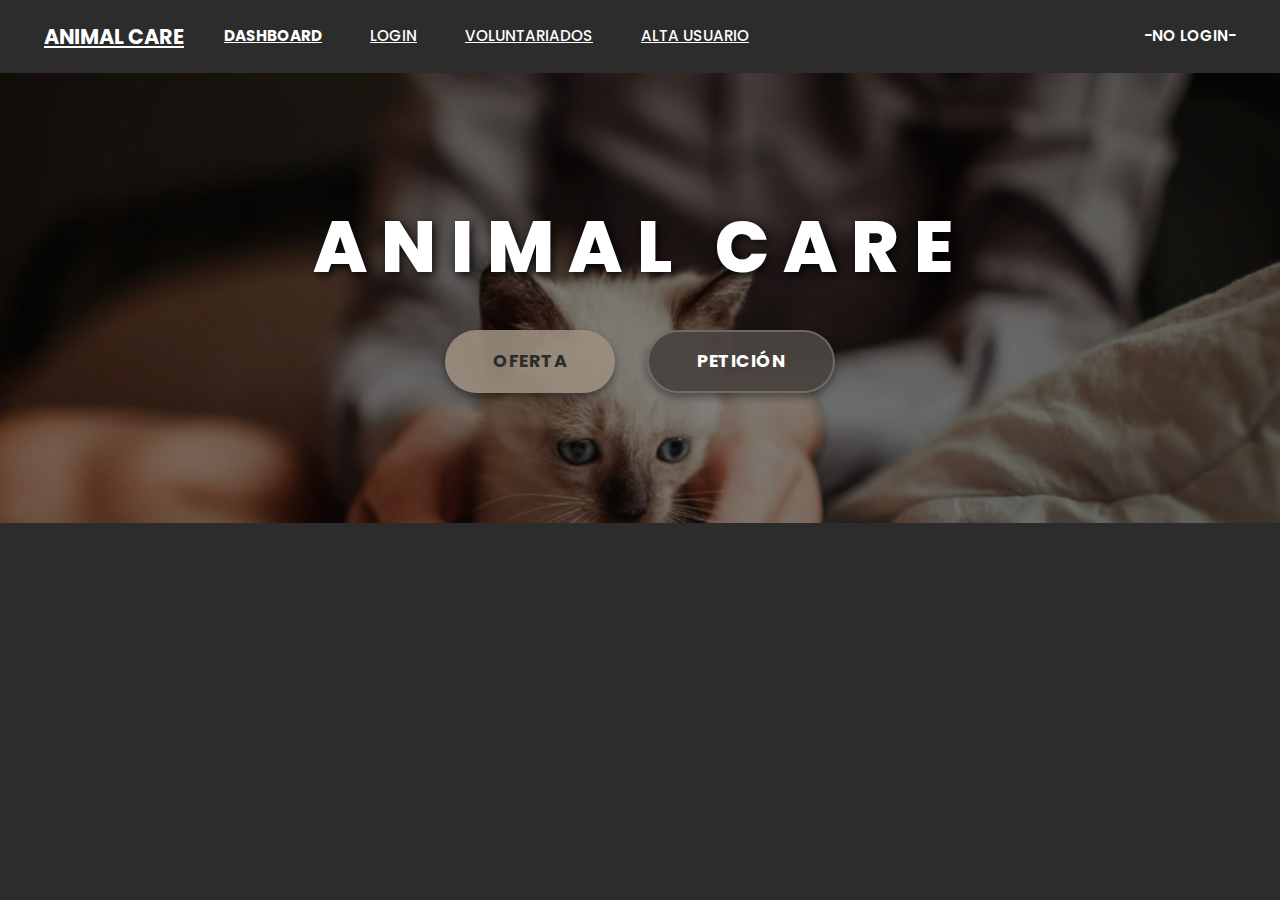
<file: index.html>
<!DOCTYPE html>
<html lang="es">
<head>
    <meta charset="UTF-8">
    <meta name="viewport" content="width=device-width, initial-scale=1.0">
    <title>Dashboard - Animal Care</title>

    <!-- Bootstrap CSS -->
    <link 
        href="https://cdn.jsdelivr.net/npm/bootstrap@5.3.0/dist/css/bootstrap.min.css" 
        rel="stylesheet"
    >

    <!-- Google Fonts - Poppins -->
    <link rel="preconnect" href="https://fonts.googleapis.com">
    <link rel="preconnect" href="https://fonts.gstatic.com" crossorigin>
    <link 
        href="https://fonts.googleapis.com/css2?family=Poppins:wght@300;400;500;600;700;800&display=swap" 
        rel="stylesheet"
    >

    <!-- CSS Común -->
    <link rel="stylesheet" href="css/common.css">
    
    <!-- CSS Específico del Dashboard -->
    <link rel="stylesheet" href="css/dashboard.css">
</head>
<body>

    <!-- Navbar -->
    <nav class="navbar navbar-expand-lg navbar-dark bg-dark">
        <div class="container-fluid">
            <a class="navbar-brand" href="index.html">ANIMAL CARE</a>
            <button class="navbar-toggler" type="button" data-bs-toggle="collapse" data-bs-target="#navbarNav" 
                    aria-controls="navbarNav" aria-expanded="false" aria-label="Toggle navigation">
                <span class="navbar-toggler-icon"></span>
            </button>
            <div class="collapse navbar-collapse" id="navbarNav">
                <ul class="navbar-nav me-auto">
                    <li class="nav-item">
                        <a class="nav-link active" href="index.html">DASHBOARD</a>
                    </li>
                    <li class="nav-item">
                        <a class="nav-link" href="pages/login.html">LOGIN</a>
                    </li>
                    <li class="nav-item">
                        <a class="nav-link" href="pages/voluntariados.html">VOLUNTARIADOS</a>
                    </li>
                    <li class="nav-item">
                        <a class="nav-link" href="pages/usuarios.html">ALTA USUARIO</a>
                    </li>
                </ul>
                <span class="navbar-text" id="userStatus">-NO LOGIN-</span>
            </div>
        </div>
    </nav>

    <!-- HERO SECTION CON IMAGEN DE FONDO -->
    <section class="hero-section">
        <div class="hero-overlay"></div>
        <div class="hero-content">
            <h1 class="hero-title">ANIMAL CARE</h1>
            
            <!-- BOTONES DE FILTRO -->
            <div class="filter-buttons">
                <button id="btnOferta" class="btn-filter btn-oferta" type="button">
                    OFERTA
                </button>
                <button id="btnPeticion" class="btn-filter btn-peticion" type="button">
                    PETICIÓN
                </button>
            </div>
        </div>
    </section>

    <!-- CONTENEDOR DE TARJETAS -->
    <main class="container my-4">
        <div id="gridVoluntariados" class="row g-4">
            <!-- Las tarjetas se generarán dinámicamente con JavaScript -->
        </div>
    </main>

    <!-- Bootstrap JS -->
    <script src="https://cdn.jsdelivr.net/npm/bootstrap@5.3.0/dist/js/bootstrap.bundle.min.js"></script>
    
    <!-- JavaScript como módulo -->
    <script type="module" src="js/dashboard.js"></script>

</body>
</html>

<!--  
    1. IA: Claude - Prompt: "Cómo crear una sección hero con imagen de fondo usando Bootstrap 5 y CSS, con overlay oscuro para mejorar legibilidad del texto"

    2. IA: Claude - Prompt: "Cómo crear botones de filtro personalizados con estados activo/inactivo usando JavaScript y clases CSS dinámicas"
    
    3. IA: Claude - Prompt: "Cómo crear un grid responsive con Bootstrap que muestre tarjetas en 3 columnas en desktop, 2 en tablet y 1 en móvil"
    
    4. IA: Claude - Prompt: "Cómo aplicar background-image en CSS con overlay semitransparente y posicionamiento fixed para efecto parallax"
    
    5. IA: Claude - Prompt: "Cómo filtrar un array de objetos en JavaScript por propiedad tipo y renderizar solo los elementos filtrados dinámicamente"
    
    6. IA: Claude - Prompt: "Cómo crear tarjetas con bordes de colores diferentes según una propiedad del objeto usando clases CSS condicionales en JavaScript"
-->
</file>
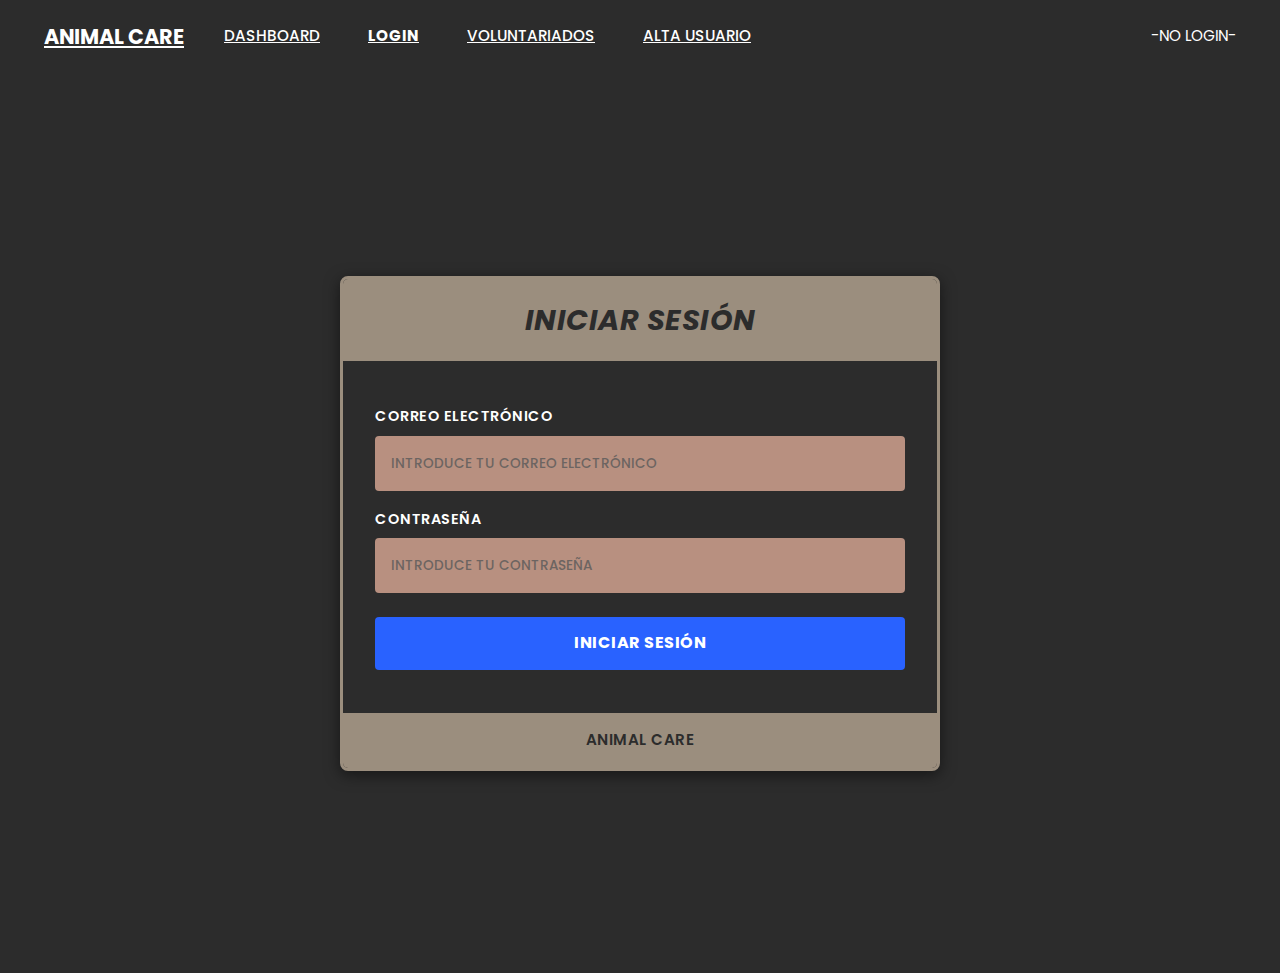
<file: pages/login.html>
<!DOCTYPE html>
<html lang="es">
<head>
    <meta charset="UTF-8">
    <meta name="viewport" content="width=device-width, initial-scale=1.0">
    <title>Login - Animal Care</title>

    <!-- Bootstrap CSS -->
    <link 
        href="https://cdn.jsdelivr.net/npm/bootstrap@5.3.0/dist/css/bootstrap.min.css" 
        rel="stylesheet"
    >

    <!-- Google Fonts - Poppins -->
    <link rel="preconnect" href="https://fonts.googleapis.com">
    <link rel="preconnect" href="https://fonts.gstatic.com" crossorigin>
    <link 
        href="https://fonts.googleapis.com/css2?family=Poppins:wght@300;400;500;600;700;800&display=swap" 
        rel="stylesheet"
    >

    <!-- CSS Común -->
    <link rel="stylesheet" href="../css/common.css">
    
    <!-- CSS Específico del Login -->
    <link rel="stylesheet" href="../css/login.css">
</head>
<body>

    <!-- Navbar -->
    <nav class="navbar navbar-expand-lg navbar-dark bg-dark">
        <div class="container-fluid">
            <a class="navbar-brand" href="../index.html">ANIMAL CARE</a>
            <button class="navbar-toggler" type="button" data-bs-toggle="collapse" data-bs-target="#navbarNav" 
                    aria-controls="navbarNav" aria-expanded="false" aria-label="Toggle navigation">
                <span class="navbar-toggler-icon"></span>
            </button>
            <div class="collapse navbar-collapse" id="navbarNav">
                <ul class="navbar-nav me-auto">
                    <li class="nav-item">
                        <a class="nav-link" href="../index.html">DASHBOARD</a>
                    </li>
                    <li class="nav-item">
                        <a class="nav-link active" href="../pages/login.html">LOGIN</a>
                    </li>
                    <li class="nav-item">
                        <a class="nav-link" href="../pages/voluntariados.html">VOLUNTARIADOS</a>
                    </li>
                    <li class="nav-item">
                        <a class="nav-link" href="../pages/usuarios.html">ALTA USUARIO</a>
                    </li>
                </ul>
                <span class="navbar-text" id="userStatus">-NO LOGIN-</span>
            </div>
        </div>
    </nav>

    <!-- CONTENEDOR PRINCIPAL -->
    <div class="container d-flex justify-content-center align-items-center min-vh-100">
        <div class="login-container">
            
            <!-- TÍTULO -->
            <div class="login-header">
                <h2 class="login-title">INICIAR SESIÓN</h2>
            </div>
            
            <!-- FORMULARIO -->
            <div class="login-body">
                <form id="formLogin">
                    
                    <div class="mb-3">
                        <label for="emailLogin" class="form-label">CORREO ELECTRÓNICO</label>
                        <input 
                            type="email" 
                            class="form-control" 
                            id="emailLogin" 
                            name="emailLogin"
                            placeholder="INTRODUCE TU CORREO ELECTRÓNICO"
                            required
                        >
                    </div>
                    
                    <div class="mb-4">
                        <label for="passwordLogin" class="form-label">CONTRASEÑA</label>
                        <input 
                            type="password" 
                            class="form-control" 
                            id="passwordLogin" 
                            name="passwordLogin"
                            placeholder="INTRODUCE TU CONTRASEÑA"
                            required
                        >
                    </div>
                    
                    <div class="text-center">
                        <button type="submit" class="btn btn-login">INICIAR SESIÓN</button>
                    </div>
                    
                    <!-- Mensaje de error -->
                    <div id="mensajeError" class="alert alert-danger mt-3 d-none" role="alert">
                        Usuario o contraseña incorrectos
                    </div>
                    
                </form>
            </div>
            
            <!-- FOOTER -->
            <div class="login-footer">
                <p class="mb-0">ANIMAL CARE</p>
            </div>
            
        </div>
    </div>

    <!-- Bootstrap JS -->
    <script src="https://cdn.jsdelivr.net/npm/bootstrap@5.3.0/dist/js/bootstrap.bundle.min.js"></script>
    
    <!-- JavaScript como módulo -->
    <script type="module" src="../js/login.js"></script>

</body>
</html>

<!--  
    1. IA: Claude - Prompt: "Cómo crear un formulario de login centrado verticalmente en la página usando Bootstrap 5 con flexbox"

    2. IA: Claude - Prompt: "Cómo validar un formulario de login con JavaScript verificando email y password contra un array de usuarios"
    
    3. IA: Claude - Prompt: "Cómo mostrar y ocultar mensajes de error en formularios usando clases de Bootstrap como d-none y alert"
    
    4. IA: Claude - Prompt: "Cómo guardar datos de sesión de usuario en localStorage para mantener el login entre páginas"
    
    5. IA: Claude - Prompt: "Cómo redirigir a otra página después de un login exitoso usando window.location.href en JavaScript"
-->
</file>
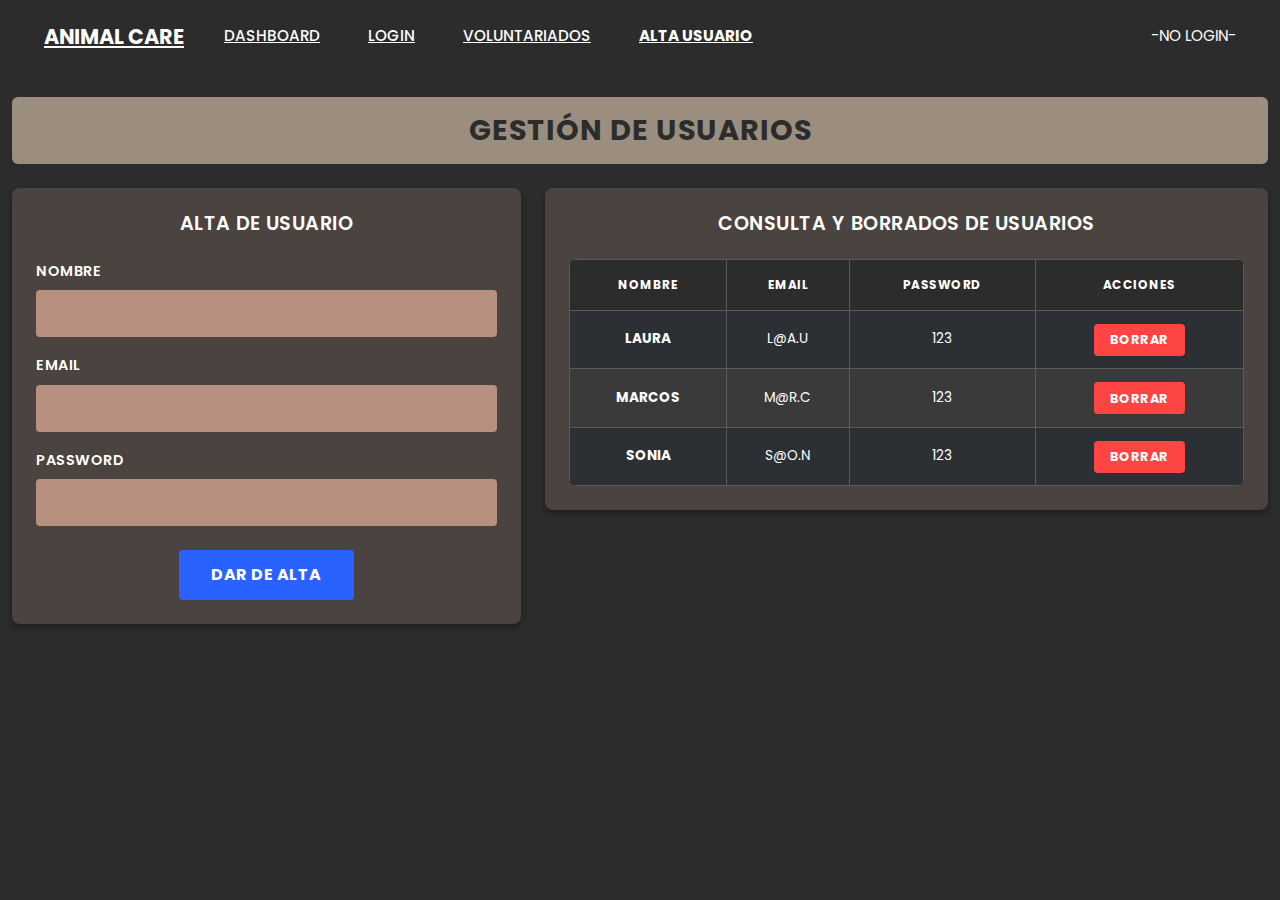
<file: pages/usuarios.html>
<!DOCTYPE html>
<html lang="es">
<head>
    <meta charset="UTF-8">
    <meta name="viewport" content="width=device-width, initial-scale=1.0">
    <title>Gestión de Usuarios - Animal Care</title>

    <!-- Bootstrap CSS -->
    <link 
        href="https://cdn.jsdelivr.net/npm/bootstrap@5.3.0/dist/css/bootstrap.min.css" 
        rel="stylesheet"
    >

    <!-- Google Fonts - Poppins -->
    <link rel="preconnect" href="https://fonts.googleapis.com">
    <link rel="preconnect" href="https://fonts.gstatic.com" crossorigin>
    <link 
        href="https://fonts.googleapis.com/css2?family=Poppins:wght@300;400;500;600;700;800&display=swap" 
        rel="stylesheet"
    >

    <!-- CSS Común -->
    <link rel="stylesheet" href="../css/common.css">
    
    <!-- CSS Específico de Usuarios -->
    <link rel="stylesheet" href="../css/usuarios.css">
</head>
<body>

    <!-- Navbar -->
    <nav class="navbar navbar-expand-lg navbar-dark bg-dark">
        <div class="container-fluid">
            <a class="navbar-brand" href="../index.html">ANIMAL CARE</a>
            <button class="navbar-toggler" type="button" data-bs-toggle="collapse" data-bs-target="#navbarNav" 
                    aria-controls="navbarNav" aria-expanded="false" aria-label="Toggle navigation">
                <span class="navbar-toggler-icon"></span>
            </button>
            <div class="collapse navbar-collapse" id="navbarNav">
                <ul class="navbar-nav me-auto">
                    <li class="nav-item">
                        <a class="nav-link" href="../index.html">DASHBOARD</a>
                    </li>
                    <li class="nav-item">
                        <a class="nav-link" href="login.html">LOGIN</a>
                    </li>
                    <li class="nav-item">
                        <a class="nav-link" href="voluntariados.html">VOLUNTARIADOS</a>
                    </li>
                    <li class="nav-item">
                        <a class="nav-link active" href="usuarios.html">ALTA USUARIO</a>
                    </li>
                </ul>
                <span class="navbar-text" id="userStatus">-NO LOGIN-</span>
            </div>
        </div>
    </nav>

    <!-- CONTENIDO PRINCIPAL -->
    <div class="container my-4">
        
        <!-- TÍTULO PRINCIPAL -->
        <div class="text-center mb-4">
            <div class="bg-secondary bg-opacity-50 py-3 rounded">
                <h1 class="fw-bold text-uppercase mb-0">Gestión de Usuarios</h1>
            </div>
        </div>
        
        <div class="row">
            
            <!-- COLUMNA IZQUIERDA: FORMULARIO -->
            <div class="col-lg-5 mb-4">
                <div class="card text-white">
                    <div class="card-body">
                        <h3 class="card-title text-center mb-4">ALTA DE USUARIO</h3>
                        
                        <form id="formUsuario">
                            
                            <div class="mb-3">
                                <label for="nombre" class="form-label">NOMBRE</label>
                                <input type="text" class="form-control" 
                                    id="nombre" name="nombre" required>
                            </div>
                            
                            <div class="mb-3">
                                <label for="email" class="form-label">EMAIL</label>
                                <input type="email" class="form-control"
                                    id="email" name="email" required>
                            </div>
                            
                            <div class="mb-4">
                                <label for="password" class="form-label">PASSWORD</label>
                                <input type="password" class="form-control" 
                                    id="password" name="password" required>
                            </div>
                            
                            <div class="text-center">
                                <button type="submit" class="btn btn-primary">DAR DE ALTA</button>
                            </div>
                            
                        </form>
                    </div>
                </div>
            </div>

            <!-- COLUMNA DERECHA: TABLA -->
            <div class="col-lg-7">
                <div class="card text-white">
                    <div class="card-body">
                        <h3 class="card-title text-center mb-4">CONSULTA Y BORRADOS DE USUARIOS</h3>
                        
                        <div class="table-responsive">
                            <table class="table table-dark table-striped table-bordered">
                                <thead>
                                    <tr class="text-center">
                                        <th>NOMBRE</th>
                                        <th>EMAIL</th>
                                        <th>PASSWORD</th>
                                        <th>ACCIONES</th>
                                    </tr>
                                </thead>
                                <tbody id="tablaUsuarios">
                                    <!-- Las filas se generarán dinámicamente con JavaScript -->
                                </tbody>
                            </table>
                        </div>
                        
                    </div>
                </div>
            </div>

        </div>
    </div>

    <!-- Bootstrap JS -->
    <script src="https://cdn.jsdelivr.net/npm/bootstrap@5.3.0/dist/js/bootstrap.bundle.min.js"></script>
    
    <!-- JavaScript como módulo -->
    <script type="module" src="../js/usuarios.js"></script>

</body>
</html>

<!--  
    1. IA: Claude - Prompt: "Cómo crear una estructura HTML5 con Bootstrap 5 para un formulario de registro de usuarios con campos nombre, email y password"

    2. IA: Claude - Prompt: "Cómo crear un navbar de Bootstrap con fondo oscuro que tenga enlaces a diferentes páginas y muestre el estado de login a la derecha"
    
    3. IA: Claude - Prompt: "Cómo estructurar una página en dos columnas con Bootstrap, una para formulario y otra para tabla de datos"
    
    4. IA: Claude - Prompt: "Cómo crear una tabla responsive con Bootstrap que tenga encabezados personalizados y botones de acción en cada fila"
    
    5. IA: Claude - Prompt: "Cómo conectar un archivo JavaScript externo usando módulos ES6 para manejar la lógica de un formulario de usuarios"
    
    6. IA: Claude - Prompt: "Cómo organizar cards de Bootstrap con títulos centrados y formularios dentro para una interfaz de gestión de usuarios"
-->
</file>
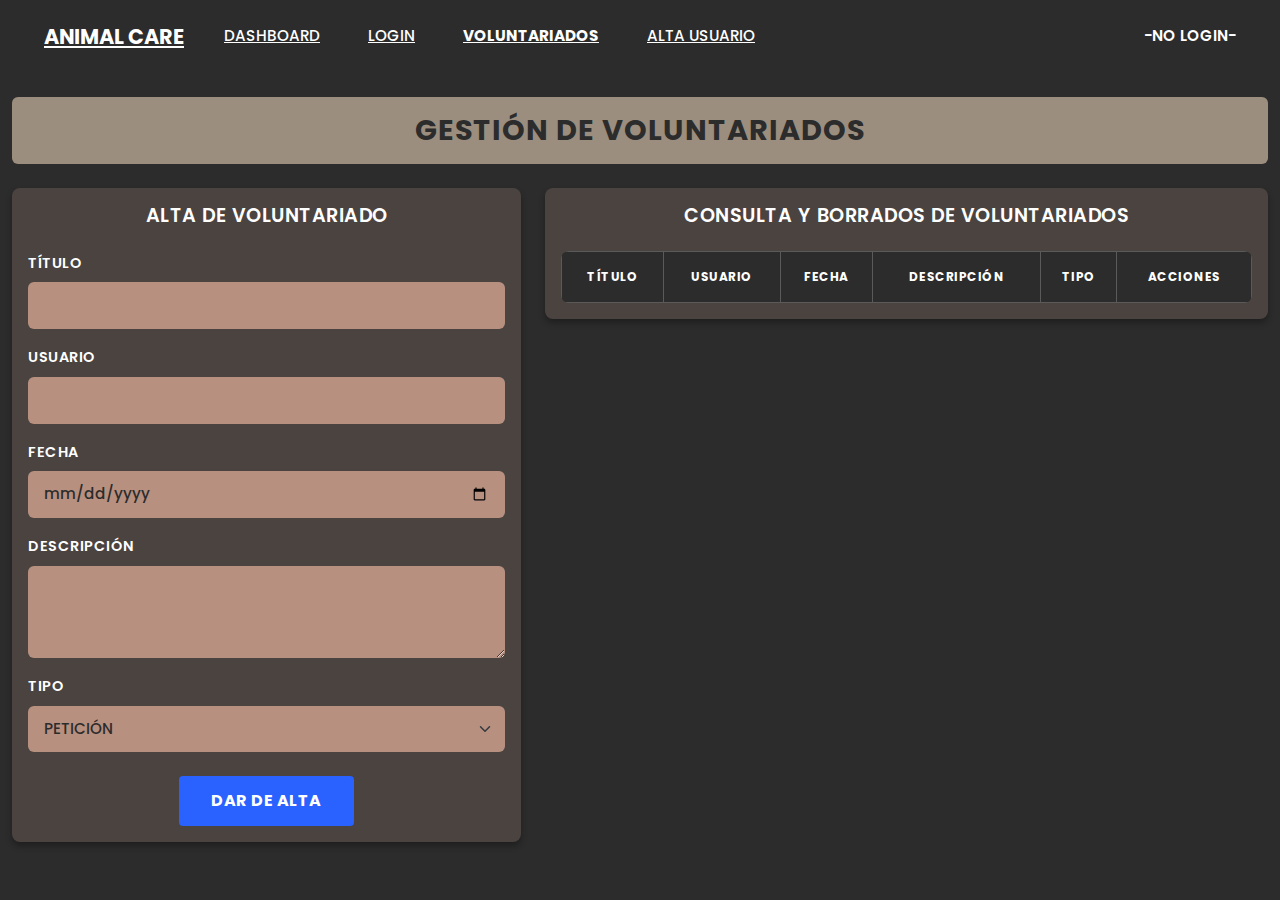
<file: pages/voluntariados.html>
<!DOCTYPE html>
<html lang="es">
<head>
    <meta charset="UTF-8">
    <meta name="viewport" content="width=device-width, initial-scale=1.0">
    <title>Gestión de Voluntariados</title>

    <!-- Bootstrap CSS -->
    <link 
        href="https://cdn.jsdelivr.net/npm/bootstrap@5.3.0/dist/css/bootstrap.min.css" 
        rel="stylesheet"
    >

    <!-- Google Fonts - Poppins -->
    <link rel="preconnect" href="https://fonts.googleapis.com">
    <link rel="preconnect" href="https://fonts.gstatic.com" crossorigin>
    <link 
        href="https://fonts.googleapis.com/css2?family=Poppins:wght@300;400;500;600;700&display=swap" 
        rel="stylesheet"
    >

    <!-- CSS Común -->
    <link rel="stylesheet" href="../css/common.css">
    
    <!-- CSS Específico de Voluntariados -->
    <link rel="stylesheet" href="../css/voluntariados.css">
</head>
<body>

    <!-- Navbar -->
    <nav class="navbar navbar-expand-lg navbar-dark bg-dark">
        <div class="container-fluid">
            <a class="navbar-brand" href="index.html">ANIMAL CARE</a>
            <button class="navbar-toggler" type="button" data-bs-toggle="collapse" data-bs-target="#navbarNav" 
                    aria-controls="navbarNav" aria-expanded="false" aria-label="Toggle navigation">
                <span class="navbar-toggler-icon"></span>
            </button>
            <div class="collapse navbar-collapse" id="navbarNav">
                <ul class="navbar-nav me-auto">
                    <li class="nav-item">
                        <a class="nav-link" href="../index.html">DASHBOARD</a>
                    </li>
                    <li class="nav-item">
                        <a class="nav-link" href="../pages/login.html">LOGIN</a>
                    </li>
                    <li class="nav-item">
                        <a class="nav-link active" href="../pages/voluntariados.html">VOLUNTARIADOS</a>
                    </li>
                    <li class="nav-item">
                        <a class="nav-link" href="../pages/usuarios.html">ALTA USUARIO</a>
                    </li>
                </ul>
                <span class="navbar-text" id="userStatus">-NO LOGIN-</span>
            </div>
        </div>
    </nav>

    <!-- CONTENIDO PRINCIPAL -->
    <div class="container my-4">
        
        <!-- TÍTULO PRINCIPAL -->
        <div class="text-center mb-4">
            <div class="bg-secondary bg-opacity-50 py-3 rounded">
                <h1 class="fw-bold text-uppercase mb-0">Gestión de Voluntariados</h1>
            </div>
        </div>
        
        <div class="row">
            
            <!-- COLUMNA IZQUIERDA: FORMULARIO -->
            <div class="col-lg-5 mb-4">
                <div class="card text-white">
                    <div class="card-body">
                        <h3 class="card-title text-center mb-4">ALTA DE VOLUNTARIADO</h3>
                        
                        <form id="formVoluntariado">
                            
                            <div class="mb-3">
                                <label for="titulo" class="form-label">TÍTULO</label>
                                <input type="text" class="form-control" 
                                    id="titulo" name="titulo" required>
                            </div>
                            
                            <div class="mb-3">
                                <label for="usuario" class="form-label">USUARIO</label>
                                <input type="text" class="form-control"
                                    id="usuario" name="usuario" required>
                            </div>
                            
                            <div class="mb-3">
                                <label for="fecha" class="form-label">FECHA</label>
                                <input type="date" class="form-control" 
                                    id="fecha" name="fecha" required>
                            </div>
                            
                            <div class="mb-3">
                                <label for="descripcion" class="form-label">DESCRIPCIÓN</label>
                                <textarea class="form-control" 
                                        id="descripcion" name="descripcion" rows="3" required></textarea>
                            </div>
                            
                            <div class="mb-4">
                                <label for="tipo" class="form-label">TIPO</label>
                                <select class="form-select" 
                                        id="tipo" name="tipo" required>
                                    <option value="peticion" selected>PETICIÓN</option>
                                    <option value="oferta">OFERTA</option>
                                </select>
                            </div>
                            
                            <div class="text-center">
                                <button type="submit" class="btn btn-primary">DAR DE ALTA</button>
                            </div>
                            
                        </form>
                    </div>
                </div>
            </div>

            <div class="col-lg-7">
                <div class="card text-white">
                    <div class="card-body">
                        <h3 class="card-title text-center mb-4">CONSULTA Y BORRADOS DE VOLUNTARIADOS</h3>
                        
                        <div class="table-responsive">
                            <table class="table table-dark table-striped table-bordered">
                                <thead>
                                    <tr class="text-center">
                                        <th>TÍTULO</th>
                                        <th>USUARIO</th>
                                        <th>FECHA</th>
                                        <th>DESCRIPCIÓN</th>
                                        <th>TIPO</th>
                                        <th>ACCIONES</th>
                                    </tr>
                                </thead>
                                <tbody id="tablaVoluntariados">
                                    <!-- Las filas se generarán dinámicamente con JavaScript -->
                                </tbody>
                            </table>
                        </div>
                        
                    </div>
                </div>
            </div>

            
        </div>
    </div>




    <!-- Bootstrap JS -->
    <script src="https://cdn.jsdelivr.net/npm/bootstrap@5.3.0/dist/js/bootstrap.bundle.min.js"></script>
    
    <!-- JavaScript como módulo -->
    <script type="module" src="../js/voluntariados.js"></script>

</body>
</html>

<!--  
    1. IA: Claude - Prompt: "Cómo crear una estructura básica HTML5 con Bootstrap 5? Necesito solo el head con los enlaces de Bootstrap y la fuente Poppins de Google Fonts"

    2. IA: Claude - Prompt: "Cómo crear un navbar de Bootstrap con fondo oscuro que tenga 4 enlaces: Dashboard, Login, Voluntariados, Alta Usuario? Y a la derecha debe mostrar el estado de login"
    
    3. IA: Claude - Prompt: "cómo crear un formulario con Bootstrap que tenga campos de texto, textarea, select y un botón de envío?"
    
    4. IA: Claude - Prompt: "cómo crear una tabla responsive con Bootstrap que muestre datos dinámicos y tenga botones de acción en cada fila"
    
    5. IA: Claude - Prompt: "cómo conectar un archivo javascript externo a mi html usando módulos ES6? necesito importar datos desde otro archivo js"
    
    6. IA: Claude - Prompt: "cómo hacer que al cargar la página se muestren automáticamente datos de un array en una tabla html usando javascript?"
-->
</file>
<file: css/dashboard.css>
/* HERO SECTION CON IMAGEN DE FONDO */
.hero-section {
    position: relative;
    min-height: 450px;
    background-image: url('../img/gato.png');
    background-size: cover;
    background-position: center;
    background-repeat: no-repeat;
    background-attachment: fixed;
    display: flex;
    align-items: center;
    justify-content: center;
}

.hero-overlay {
    position: absolute;
    top: 0;
    left: 0;
    right: 0;
    bottom: 0;
    background: rgba(0, 0, 0, 0.45);
    z-index: 1;
}

.hero-content {
    position: relative;
    z-index: 2;
    text-align: center;
    padding: 3rem 2rem;
}

.hero-title {
    color: #ffffff;
    font-size: 4.5rem;
    font-weight: 800;
    letter-spacing: 0.2em;
    text-shadow: 3px 3px 10px rgba(0, 0, 0, 0.8);
    margin-bottom: 2.5rem;
    text-transform: uppercase;
}

/* BOTONES DE FILTRO */
.filter-buttons {
    display: flex;
    gap: 2rem;
    justify-content: center;
    flex-wrap: wrap;
}

.btn-filter {
    padding: 1rem 3rem;
    font-size: 1.1rem;
    font-weight: 700;
    text-transform: uppercase;
    letter-spacing: 0.5px;
    border: none;
    border-radius: 50px;
    cursor: pointer;
    transition: all 0.3s ease;
    box-shadow: 0 4px 8px rgba(0, 0, 0, 0.4);
}

.btn-oferta {
    background-color: rgba(155, 142, 126, 0.9);
    color: #2c2c2c;
}

.btn-oferta:hover {
    background-color: rgba(155, 142, 126, 1);
    transform: translateY(-3px);
    box-shadow: 0 6px 15px rgba(155, 142, 126, 0.6);
}

.btn-oferta.active {
    background-color: #9b8e7e;
    color: #ffffff;
    box-shadow: 0 0 0 4px rgba(155, 142, 126, 0.5);
    transform: scale(1.05);
}

.btn-peticion {
    background-color: rgba(74, 67, 64, 0.95);
    color: #ffffff;
    border: 2px solid rgba(255, 255, 255, 0.2);
}

.btn-peticion:hover {
    background-color: rgba(74, 67, 64, 1);
    border-color: rgba(255, 255, 255, 0.4);
    transform: translateY(-3px);
    box-shadow: 0 6px 15px rgba(74, 67, 64, 0.8);
}

.btn-peticion.active {
    background-color: #4a4340;
    color: #ffffff;
    border: 2px solid #ffffff;
    box-shadow: 0 0 0 4px rgba(74, 67, 64, 0.6);
    transform: scale(1.05);
}

/* TARJETAS DE VOLUNTARIADOS */
.card-voluntariado {
    background: rgba(74, 67, 64, 0.85);
    backdrop-filter: blur(8px);
    border: 3px solid;
    border-radius: 10px;
    color: #ffffff;
    transition: all 0.3s ease;
    box-shadow: 0 4px 15px rgba(0, 0, 0, 0.5);
    height: 100%;
    animation: fadeIn 0.6s ease-in;
    padding: 1.5rem;
    cursor: grab;
}

.card-voluntariado:active {
    cursor: grabbing;
}

.card-voluntariado.dragging {
    opacity: 0.5;
}

.card-voluntariado.oferta {
    border-color: #9b8e7e;
    background: rgba(155, 142, 126, 0.5);
}

.card-voluntariado.peticion {
    border-color: #4a4340;
    background: rgba(74, 67, 64, 0.7);
}

.card-voluntariado:hover {
    transform: translateY(-10px);
    box-shadow: 0 10px 30px rgba(0, 0, 0, 0.7);
}

.card-voluntariado .card-body {
    padding: 0;
}

.card-voluntariado .card-title {
    font-size: 1.4rem;
    font-weight: 800;
    text-transform: uppercase;
    letter-spacing: 0.5px;
    margin-bottom: 1.5rem;
    color: #ffffff;
    line-height: 1.3;
}

.card-voluntariado .descripcion {
    font-size: 1rem;
    line-height: 1.6;
    margin-bottom: 2rem;
    color: #ffffff;
    font-weight: 400;
}

.card-voluntariado .descripcion::before {
    content: "• ";
    margin-right: 0.5rem;
    font-weight: bold;
    font-size: 1.2rem;
}

.card-voluntariado .info-footer {
    display: flex;
    flex-direction: column;
    gap: 0.5rem;
    font-size: 0.95rem;
    margin-top: 1.5rem;
}

.card-voluntariado .fecha {
    font-weight: 700;
    color: #ffffff;
    font-size: 1rem;
}

.card-voluntariado .usuario {
    color: #ffffff;
    font-weight: 400;
}

/* ZONA DE SELECCION (DROP ZONE) */
.zona-seleccion {
    min-height: 300px;
    background-color: rgba(74, 67, 64, 0.3);
    border: 3px dashed #9b8e7e;
    border-radius: 10px;
    padding: 2rem;
    display: flex;
    flex-wrap: wrap;
    gap: 1.5rem;
    align-items: flex-start;
    align-content: flex-start;
    transition: all 0.3s ease;
}

.zona-seleccion.drag-over {
    background-color: rgba(155, 142, 126, 0.2);
    border-color: #8ab893;
    border-style: solid;
}

.texto-placeholder {
    width: 100%;
    text-align: center;
    color: #9b8e7e;
    font-size: 1.2rem;
    font-weight: 600;
    margin: auto;
}

.zona-seleccion:not(:empty) .texto-placeholder {
    display: none;
}

/* TARJETA EN ZONA DE SELECCION */
.tarjeta-seleccionada {
    background: rgba(155, 142, 126, 0.9);
    border: 2px solid #ffffff;
    border-radius: 8px;
    padding: 1rem;
    color: #2c2c2c;
    min-width: 250px;
    max-width: 300px;
    cursor: pointer;
    transition: all 0.3s ease;
}

.tarjeta-seleccionada:hover {
    transform: scale(1.05);
    box-shadow: 0 4px 12px rgba(0, 0, 0, 0.5);
}

.tarjeta-seleccionada .titulo {
    font-weight: 700;
    font-size: 1.1rem;
    margin-bottom: 0.5rem;
}

.tarjeta-seleccionada .tipo {
    font-size: 0.9rem;
    font-weight: 600;
}

/* RESPONSIVE */
@media (max-width: 991px) {
    .hero-title {
        font-size: 3rem;
    }
    
    .btn-filter {
        padding: 0.9rem 2.5rem;
        font-size: 1rem;
    }
}

@media (max-width: 768px) {
    .hero-title {
        font-size: 2.5rem;
    }
    
    .card-voluntariado {
        padding: 1.2rem;
    }
}

@media (max-width: 576px) {
    .hero-title {
        font-size: 2rem;
    }
    
    .filter-buttons {
        gap: 1rem;
    }
    
    .btn-filter {
        padding: 0.7rem 1.8rem;
        font-size: 0.9rem;
    }
}
</file>
<file: css/login.css>
/* ============================================
   ESTILOS ESPECÍFICOS DEL LOGIN
   Página 2 del mockup AnimalCare.pdf
   ============================================ */

/* CONTENEDOR PRINCIPAL CENTRADO */
.min-vh-100 {
    min-height: 100vh;
}

/* CONTENEDOR DEL LOGIN */
.login-container {
    width: 100%;
    max-width: 600px;
    background-color: transparent;
    border: 3px solid #9b8e7e;
    border-radius: 8px;
    overflow: hidden;
    box-shadow: 0 4px 15px rgba(0, 0, 0, 0.5);
    animation: fadeIn 0.6s ease-in;
}

/* HEADER DEL LOGIN */
.login-header {
    background-color: #9b8e7e;
    padding: 1.5rem;
    text-align: center;
    border-bottom: 3px solid #2c2c2c;
}

.login-title {
    color: #2c2c2c;
    font-size: 1.8rem;
    font-weight: 700;
    font-style: italic;
    text-transform: uppercase;
    letter-spacing: 0.5px;
    margin: 0;
}

/* CUERPO DEL LOGIN */
.login-body {
    background-color: #2c2c2c;
    padding: 2.5rem 2rem;
}

/* ETIQUETAS DEL FORMULARIO */
.login-body .form-label {
    color: #ffffff;
    font-weight: 600;
    font-size: 0.9rem;
    margin-bottom: 0.5rem;
    text-transform: uppercase;
    letter-spacing: 0.5px;
}

/* INPUTS DEL FORMULARIO */
.login-body .form-control {
    background-color: #b89080 !important;
    border: none !important;
    color: #2c2c2c !important;
    font-weight: 500;
    padding: 1rem;
    font-size: 0.95rem;
    border-radius: 4px;
    text-transform: uppercase;
}

.login-body .form-control::placeholder {
    color: #5a5a5a;
    opacity: 0.8;
    text-transform: uppercase;
    font-size: 0.85rem;
}

.login-body .form-control:focus {
    background-color: #c99f8f !important;
    box-shadow: 0 0 0 0.2rem rgba(184, 144, 128, 0.5) !important;
    color: #2c2c2c !important;
    outline: none;
}

/* BOTÓN DE LOGIN */
.btn-login {
    background-color: #2962ff;
    color: #ffffff;
    font-weight: 700;
    font-size: 1rem;
    text-transform: uppercase;
    letter-spacing: 0.5px;
    padding: 0.9rem 3rem;
    border: none;
    border-radius: 4px;
    width: 100%;
    transition: all 0.3s ease;
}

.btn-login:hover {
    background-color: #1e4ed8;
    transform: translateY(-2px);
    box-shadow: 0 4px 12px rgba(41, 98, 255, 0.4);
}

/* MENSAJE DE ERROR */
.alert-danger {
    background-color: #ff4444;
    border: none;
    color: #ffffff;
    font-weight: 600;
    text-align: center;
    border-radius: 4px;
}

/* FOOTER DEL LOGIN */
.login-footer {
    background-color: #9b8e7e;
    padding: 1rem;
    text-align: center;
    border-top: 3px solid #2c2c2c;
}

.login-footer p {
    color: #2c2c2c;
    font-weight: 600;
    font-size: 0.95rem;
    letter-spacing: 0.5px;
}

/* RESPONSIVE - TABLET */
@media (max-width: 768px) {
    .login-container {
        max-width: 90%;
        margin: 2rem auto;
    }
    
    .login-title {
        font-size: 1.5rem;
    }
    
    .login-body {
        padding: 2rem 1.5rem;
    }
}

/* RESPONSIVE - MÓVIL */
@media (max-width: 576px) {
    .login-container {
        max-width: 95%;
    }
    
    .login-title {
        font-size: 1.3rem;
    }
    
    .login-body {
        padding: 1.5rem 1rem;
    }
    
    .btn-login {
        padding: 0.8rem 2rem;
        font-size: 0.9rem;
    }
}
</file>
<file: css/usuarios.css>
/* ============================================
   ESTILOS ESPECÍFICOS DE GESTIÓN DE USUARIOS
   Página 4 del mockup AnimalCare.pdf
   ============================================ */

/* TÍTULO PRINCIPAL */
.bg-secondary.bg-opacity-50 {
    background-color: #9b8e7e !important;
    opacity: 1 !important;
}

.bg-secondary h1 {
    color: #2c2c2c;
    font-size: 1.8rem;
    letter-spacing: 1px;
}

/* CARDS DE USUARIOS */
.card {
    background-color: #4a4340 !important;
    border: none;
    border-radius: 8px;
    box-shadow: 0 4px 6px rgba(0, 0, 0, 0.3);
    animation: fadeIn 0.6s ease-in;
}

.card-title {
    color: #ffffff;
    font-size: 1.2rem;
    font-weight: 600;
    letter-spacing: 0.5px;
}

/* FORMULARIO DE USUARIOS */
.form-label {
    color: #ffffff;
    font-weight: 600;
    font-size: 0.9rem;
    margin-bottom: 0.5rem;
    text-transform: uppercase;
    letter-spacing: 0.5px;
}

.form-control {
    background-color: #b89080 !important;
    border: none !important;
    color: #2c2c2c !important;
    font-weight: 500;
    padding: 0.75rem 1rem;
    font-size: 0.95rem;
    border-radius: 4px;
}

.form-control::placeholder {
    color: #5a5a5a;
    opacity: 0.7;
}

.form-control:focus {
    background-color: #c99f8f !important;
    box-shadow: 0 0 0 0.2rem rgba(184, 144, 128, 0.5) !important;
    color: #2c2c2c !important;
    outline: none;
}

/* TABLA DE USUARIOS */
.table {
    color: #ffffff;
    font-size: 0.85rem;
    margin-bottom: 0;
}

.table thead th {
    background-color: #2c2c2c;
    color: #ffffff;
    font-weight: 700;
    text-transform: uppercase;
    font-size: 0.75rem;
    letter-spacing: 0.5px;
    padding: 1rem 0.5rem;
    border: 1px solid #5a5a5a;
    vertical-align: middle;
}

.table tbody td {
    background-color: #3a3a3a;
    color: #ffffff;
    padding: 0.8rem 0.5rem;
    border: 1px solid #5a5a5a;
    vertical-align: middle;
}

.table-striped tbody tr:nth-of-type(odd) td {
    background-color: #353535;
}

.table tbody tr:hover td {
    background-color: #454545;
    transition: background-color 0.2s ease;
}

/* BOTÓN BORRAR EN TABLA */
.table .btn-danger {
    padding: 0.4rem 1rem;
    font-size: 0.8rem;
    font-weight: 700;
    text-transform: uppercase;
    letter-spacing: 0.5px;
}

/* TABLA RESPONSIVE */
.table-responsive {
    border-radius: 8px;
    overflow: hidden;
}

.table-responsive::-webkit-scrollbar {
    height: 8px;
}

.table-responsive::-webkit-scrollbar-track {
    background: #2c2c2c;
}

.table-responsive::-webkit-scrollbar-thumb {
    background: #5a5a5a;
    border-radius: 4px;
}

.table-responsive::-webkit-scrollbar-thumb:hover {
    background: #707070;
}

/* AJUSTES ADICIONALES PARA CONSISTENCIA */
.card-body {
    padding: 1.5rem;
}

/* RESPONSIVE - TABLET */
@media (max-width: 991px) {
    .col-lg-5,
    .col-lg-7 {
        margin-bottom: 2rem;
    }
    
    .table {
        font-size: 0.75rem;
    }
    
    .table thead th,
    .table tbody td {
        padding: 0.5rem 0.3rem;
    }
    
    .bg-secondary h1 {
        font-size: 1.5rem;
    }
}

/* RESPONSIVE - MÓVIL */
@media (max-width: 576px) {
    .bg-secondary h1 {
        font-size: 1.3rem;
    }
    
    .card-title {
        font-size: 1rem;
    }
    
    .form-control {
        font-size: 0.9rem;
        padding: 0.6rem 0.8rem;
    }
    
    .table .btn-danger {
        padding: 0.3rem 0.8rem;
        font-size: 0.7rem;
    }
}
</file>
<file: css/voluntariados.css>
/* TÍTULO PRINCIPAL */
.bg-secondary.bg-opacity-50 {
    background-color: #9b8e7e !important;
    opacity: 1 !important;
}

.bg-secondary h1 {
    color: #2c2c2c;
    font-size: 1.8rem;
    letter-spacing: 1px;
}

/* CARDS DE VOLUNTARIADOS */
.card {
    background-color: #4a4340 !important;
    border: none;
    border-radius: 8px;
    box-shadow: 0 4px 6px rgba(0, 0, 0, 0.3);
    animation: fadeIn 0.6s ease-in;
}

.card-title {
    color: #ffffff;
    font-size: 1.2rem;
    font-weight: 600;
    letter-spacing: 0.5px;
}

/* FORMULARIO DE VOLUNTARIADOS */
.form-label {
    color: #ffffff;
    font-weight: 600;
    font-size: 0.9rem;
    margin-bottom: 0.5rem;
    text-transform: uppercase;
    letter-spacing: 0.5px;
}

.form-control,
.form-select {
    background-color: #b89080 !important;
    border: none !important;
    color: #2c2c2c !important;
    font-weight: 500;
    padding: 0.75rem 1rem;
    font-size: 0.95rem;
}

.form-control::placeholder {
    color: #5a5a5a;
    opacity: 0.7;
}

.form-control:focus,
.form-select:focus {
    background-color: #c99f8f !important;
    box-shadow: 0 0 0 0.2rem rgba(184, 144, 128, 0.5) !important;
    color: #2c2c2c !important;
}

.form-select option {
    background-color: #b89080;
    color: #2c2c2c;
}

/* TABLA DE VOLUNTARIADOS */
.table {
    color: #ffffff;
    font-size: 0.85rem;
    margin-bottom: 0;
}

.table thead th {
    background-color: #2c2c2c;
    color: #ffffff;
    font-weight: 700;
    text-transform: uppercase;
    font-size: 0.75rem;
    letter-spacing: 0.5px;
    padding: 1rem 0.5rem;
    border: 1px solid #5a5a5a;
}

.table tbody td {
    background-color: #3a3a3a;
    color: #ffffff;
    padding: 0.8rem 0.5rem;
    border: 1px solid #5a5a5a;
    vertical-align: middle;
}

.table-striped tbody tr:nth-of-type(odd) td {
    background-color: #353535;
}

.table tbody tr:hover td {
    background-color: #454545;
}

/* BADGES ESPECÍFICOS */
.badge {
    font-size: 0.8rem;
    padding: 0.4em 0.9em;
    font-weight: 700;
    letter-spacing: 0.5px;
    border-radius: 4px;
}

.badge.bg-success {
    background-color: #8ab893 !important;
    color: #2c2c2c !important;
}

.badge.bg-warning {
    background-color: #e0ac69 !important;
    color: #2c2c2c !important;
}

/* AJUSTE BOTÓN BORRAR EN TABLA */
.btn-danger {
    padding: 0.4rem 1rem;
    font-size: 0.8rem;
}

/* TABLA RESPONSIVE */
.table-responsive {
    border-radius: 8px;
    overflow: hidden;
}

.table-responsive::-webkit-scrollbar {
    height: 8px;
}

.table-responsive::-webkit-scrollbar-track {
    background: #2c2c2c;
}

.table-responsive::-webkit-scrollbar-thumb {
    background: #5a5a5a;
    border-radius: 4px;
}

.table-responsive::-webkit-scrollbar-thumb:hover {
    background: #707070;
}

/* RESPONSIVE - MÓVIL */
@media (max-width: 991px) {
    .col-lg-5,
    .col-lg-7 {
        margin-bottom: 2rem;
    }
    
    .table {
        font-size: 0.75rem;
    }
    
    .table thead th,
    .table tbody td {
        padding: 0.5rem 0.3rem;
    }
}
</file>
<file: css/common.css>
/* ESTILOS COMUNES A TODAS LAS PÁGINAS

/* RESET Y BASE */
* {
    margin: 0;
    padding: 0;
    box-sizing: border-box;
}

body {
    font-family: 'Poppins', sans-serif;
    background-color: #2c2c2c;
    color: #fff;
    min-height: 100vh;
}

/* NAVBAR (común a todas las páginas) */
.navbar {
    background-color: #2c2c2c !important;
    padding: 1rem 2rem;
}

.navbar-brand {
    color: #fff !important;
    font-weight: 700;
    font-size: 1.3rem;
    text-decoration: underline;
}

.navbar-nav .nav-link {
    color: #fff !important;
    font-weight: 500;
    margin: 0 1rem;
    text-transform: uppercase;
    font-size: 0.95rem;
    text-decoration: underline;
}

.navbar-nav .nav-link.active {
    font-weight: 700;
}

.navbar-text {
    color: #fff !important;
    font-weight: 600;
    font-size: 0.95rem;
}

/* BOTONES COMUNES BASE */
.btn {
    border: none;
    padding: 0.8rem 2rem;
    font-weight: 700;
    text-transform: uppercase;
    transition: all 0.3s ease;
    letter-spacing: 0.5px;
}

.btn-primary {
    background-color: #2962ff;
    color: #fff;
    border-radius: 4px;
}

.btn-primary:hover {
    background-color: #1e4ed8;
    transform: translateY(-2px);
    box-shadow: 0 4px 8px rgba(41, 98, 255, 0.3);
}

.btn-danger {
    background-color: #ff4444;
    color: #fff;
    border-radius: 4px;
}

.btn-danger:hover {
    background-color: #cc0000;
    transform: scale(1.05);
    box-shadow: 0 2px 6px rgba(255, 68, 68, 0.3);
}

/* CONTENEDORES */
.container {
    max-width: 1400px;
}

/* ANIMACIÓN BASE */
@keyframes fadeIn {
    from {
        opacity: 0;
        transform: translateY(20px);
    }
    to {
        opacity: 1;
        transform: translateY(0);
    }
}
</file>
